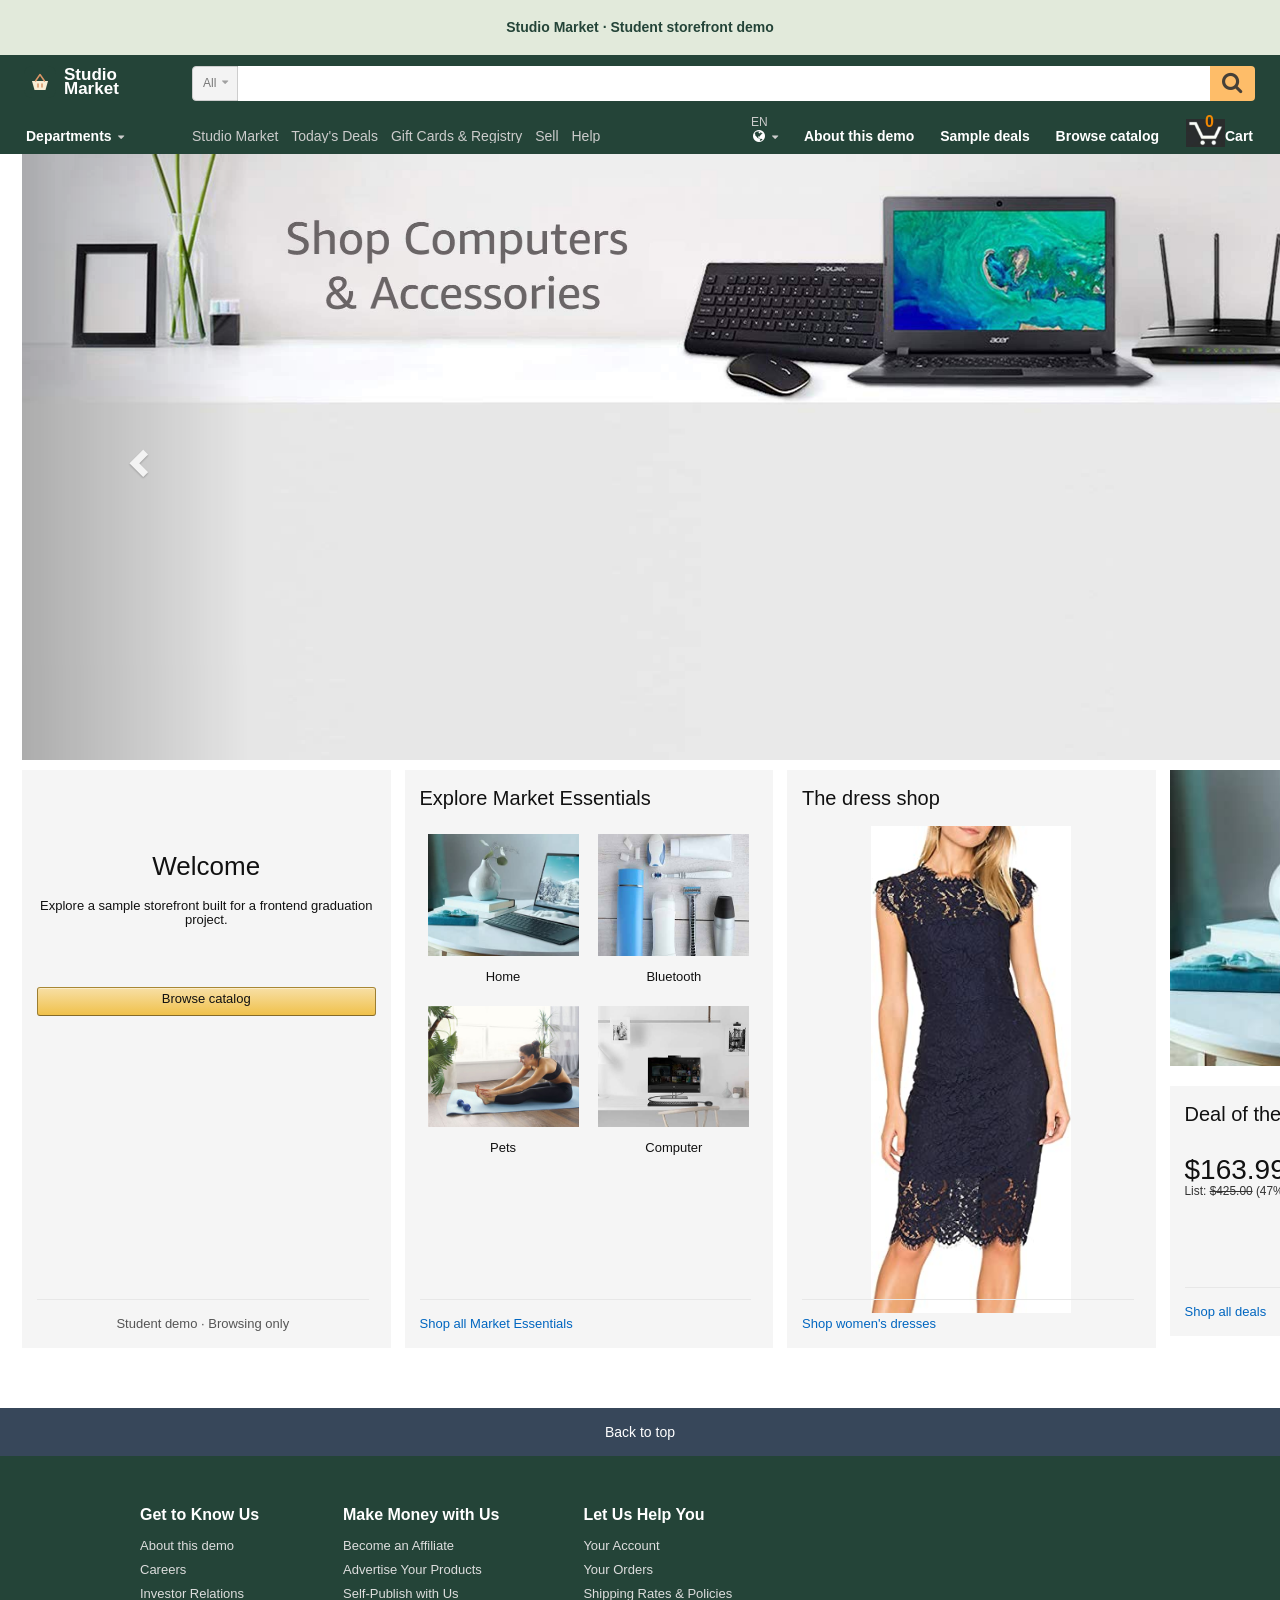
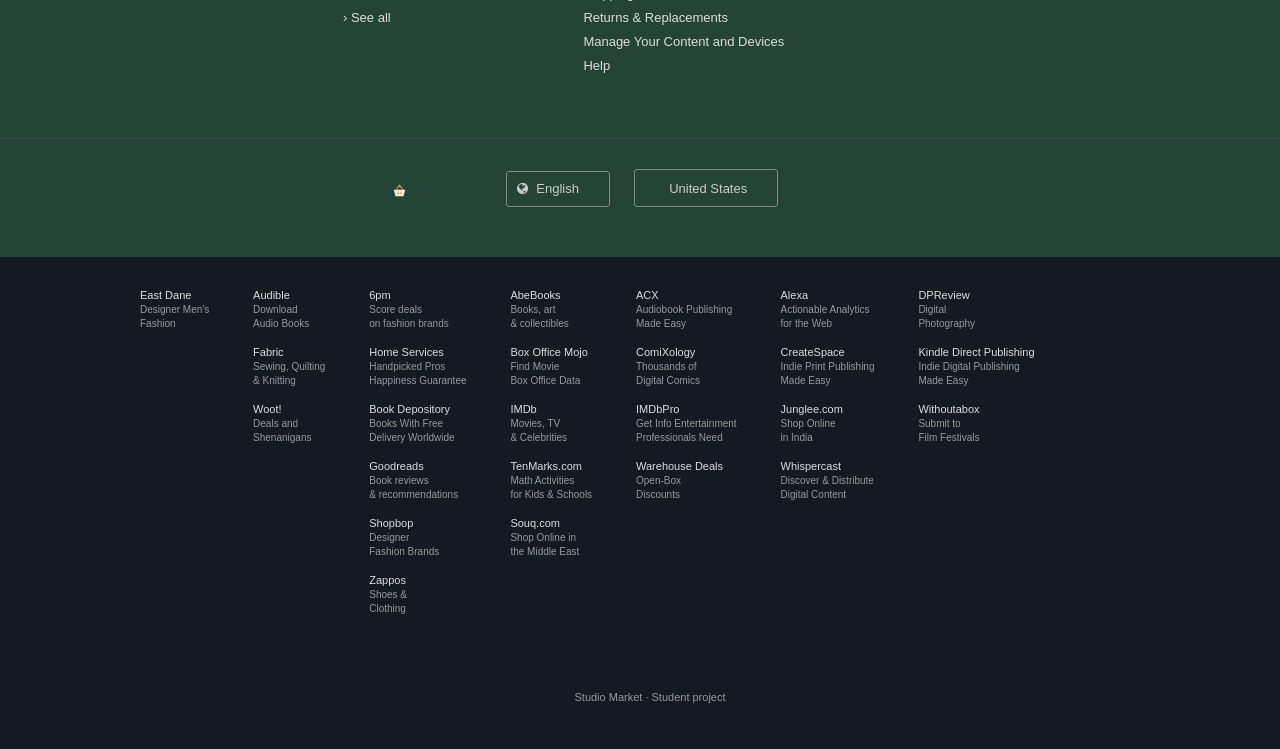
<file: index.html>
<!DOCTYPE html>
<html>

<head>
  <meta charset="utf-8">
  <meta name="viewport" content="width=device-width, initial-scale=1">
  <title>Studio Market | Student Storefront Demo</title>
  <link rel="icon" href="img/studio-market.svg" type="image/svg+xml">

  <link href="https://cdnjs.cloudflare.com/ajax/libs/font-awesome/4.7.0/css/font-awesome.min.css" rel="stylesheet">
  <link rel="stylesheet" href="https://maxcdn.bootstrapcdn.com/bootstrap/3.3.7/css/bootstrap.min.css" integrity="sha384-BVYiiSIFeK1dGmJRAkycuHAHRg32OmUcww7on3RYdg4Va+PmSTsz/K68vbdEjh4u" crossorigin="anonymous">
  <link rel="stylesheet" href="css/style.css"/>
</head>

<body>
  <div id="banner">Studio Market · Student storefront demo</div>
  <!-- Main body -->

  <header>
    <a id="nav-top"></a>

    <div id="nav-belt">
      <div class="nav-left">
        <div id="nav-logo">
          <a href="#nav-top" class="nav-logo-link">Studio Market</a>
        </div>
      </div>
      <div class="nav-right">
        <div id="nav-holiday">
          <a href="#"></a>
        </div>
      </div>
      <div class="nav-fill">
        <div id="nav-search">
          <form>
            <div class="nav-left">
              <span class="nav-search-label">All</span>
              <i class="fa fa-caret-down" aria-hidden="true"></i>
              <select id="nav-search-select">
                <option selected="selected" value="aps">All Departments</option>
                <option value="alexa-skills">Alexa Skills</option>
                <option value="appliances">Appliances</option>
                <option value="mobile-apps">Apps &amp; Games</option>
                <option value="arts-crafts">Arts, Crafts &amp; Sewing</option>
                <option value="automotive">Automotive Parts &amp; Accessories</option>
                <option value="baby-products">Baby</option>
                <option value="beauty">Beauty &amp; Personal Care</option>
                <option value="stripbooks">Books</option>
                <option value="popular">CDs &amp; Vinyl</option>
                <option value="mobile">Cell Phones &amp; Accessories</option>
                <option value="fashion">Clothing, Shoes &amp; Jewelry</option>
                <option value="fashion-womens">&nbsp;&nbsp;&nbsp;Women</option>
                <option value="fashion-mens">&nbsp;&nbsp;&nbsp;Men</option>
                <option value="fashion-girls">&nbsp;&nbsp;&nbsp;Girls</option>
                <option value="fashion-boys">&nbsp;&nbsp;&nbsp;Boys</option>
                <option value="fashion-baby">&nbsp;&nbsp;&nbsp;Baby</option>
                <option value="collectibles">Collectibles &amp; Fine Art</option>
                <option value="computers">Computers</option>
                <option value="courses">Courses</option>
                <option value="financial">Credit and Payment Cards</option>
                <option value="digital-music">Digital Music</option>
                <option value="electronics">Electronics</option>
                <option value="gift-cards">Gift Cards</option>
                <option value="grocery">Grocery &amp; Gourmet Food</option>
                <option value="handmade">Handmade</option>
                <option value="hpc">Health, Household &amp; Baby Care</option>
                <option value="local-services">Home &amp; Business Services</option>
                <option value="garden">Home &amp; Kitchen</option>
                <option value="industrial">Industrial &amp; Scientific</option>
                <option value="digital-text">Kindle Store</option>
                <option value="fashion-luggage">Luggage &amp; Travel Gear</option>
                <option value="luxury-beauty">Luxury Beauty</option>
                <option value="magazines">Magazine Subscriptions</option>
                <option value="movies-tv">Movies &amp; TV</option>
                <option value="mi">Musical Instruments</option>
                <option value="office-products">Office Products</option>
                <option value="lawngarden">Patio, Lawn &amp; Garden</option>
                <option value="pets">Pet Supplies</option>
                <option value="software">Software</option>
                <option value="sporting">Sports &amp; Outdoors</option>
                <option value="tools">Tools &amp; Home Improvement</option>
                <option value="toys-and-games">Toys &amp; Games</option>
                <option value="vehicles">Vehicles</option>
                <option value="videogames">Video Games</option>
                <option value="wine">Wine</option>
              </select>
            </div>
            <div class="nav-right">
              <i class="fa fa-search" aria-hidden="true"></i>
              <input type="submit">
            </div>
            <div class="nav-fill">
              <input type="text" autocomplete="off">
            </div>
          </form>
        </div>
      </div>
    </div>

    <nav id="nav-main">
      <div class="nav-left">
        <div class="nav-shop">
          <a class="nav-a" href="#">
            Departments
            <i class="fa fa-caret-down" aria-hidden="true"></i>
          </a>
        </div>
      </div>
      <div class="nav-right">
        <a class="nav-a" href="#">
          <span>EN</span>
          <i class="fa fa-globe" aria-hidden="true"></i>
          <i class="fa fa-caret-down" aria-hidden="true"></i>
        </a>

        <a class="nav-a" href="#welcome">About this demo</a>

        <a class="nav-a" href="#deal-day">Sample deals</a>

        <a class="nav-a" href="#products">Browse catalog</a>

        <a class="nav-a cart" href="#welcome" aria-label="Sample cart, browsing only">
          <span>0</span>
          Cart
        </a>
      </div>
      <div class="nav-fill">
        <ul>
          <li><a href="#">Studio Market</a></li>
          <li><a href="#">Today's Deals</a></li>
          <li><a href="#">Gift Cards &amp; Registry</a></li>
          <li><a href="#">Sell</a></li>
          <li><a href="#">Help</a></li>
        </ul>
      </div>
    </nav>
  </header>

  <section id="promo">
    <div class="container">
      <div class="row">
        <div class="col-lg-12">
          <div id="promo-carousel" class="carousel slide" data-ride="carousel">
            <div class="carousel-inner" role="listbox">
              <div class="item active">
                <img src="img/slide_2.jpg" alt="Promotional image">
              </div>
              <div class="item">
                <img src="img/slide_4.jpg" alt="Promotional image">
              </div>
              <div class="item">
                <img src="img/slide_5.jpg" alt="Promotional image">
              </div>
              <div class="item">
                <img src="img/slide_6.jpg" alt="Promotional image">
              </div>
            </div>

            <!-- Controls -->
            <a class="left carousel-control" href="#promo-carousel" role="button" data-slide="prev">
              <span class="glyphicon glyphicon-chevron-left" aria-hidden="true"></span>
              <span class="sr-only">Previous</span>
            </a>
            <a class="right carousel-control" href="#promo-carousel" role="button" data-slide="next">
              <span class="glyphicon glyphicon-chevron-right" aria-hidden="true"></span>
              <span class="sr-only">Next</span>
            </a>
          </div>
        </div>
      </div>
    </div>
  </section>

  <section id="products">
    <div class="container">
      <div class="row">
        <div class="col-lg-12">
          <div class="col-lg-3">
            <div class="col text-center" id="welcome">
              <h2>Welcome</h2>
              <p>Explore a sample storefront built for a frontend graduation project.</p>
              <a class="btn" href="#market-essentials">Browse catalog</a>
              <div class="footer">
                Student demo · Browsing only
              </div>
            </div>
          </div>
          <div class="col-lg-3">
            <div class="col" id="market-essentials">
              <h2>Explore Market Essentials</h2>
              <a href="#" class="thumbnail text-center">
                <img src="img/product_1.jpg" alt="Product 1">
                <span class="caption">Home</span>
              </a>
              <a href="#" class="thumbnail text-center">
                <img src="img/product_2.jpg" alt="Product 2">
                <span class="caption">Bluetooth</span>
              </a>
              <a href="#" class="thumbnail text-center">
                <img src="img/product_3.jpg" alt="Product 3">
                <span class="caption">Pets</span>
              </a>
              <a href="#" class="thumbnail text-center">
                <img src="img/product_4.jpg" alt="Product 4">
                <span class="caption">Computer</span>
              </a>
              <div class="footer">
                <a href="#">Shop all Market Essentials</a>
              </div>
            </div>
          </div>
          <div class="col-lg-3">
            <div class="col" id="dress">
              <h2>The dress shop</h2>
              <div class="row text-center">
                <a href="#"><img src="img/dress.png" alt="Dress collection"></a>
              </div>

              <div class="footer">
                <a href="#">Shop women's dresses</a>
              </div>
            </div>
          </div>
          <div class="col-lg-3">
            <div>
              <a href="#"><img src="img/product_5.jpg" alt="Product 5"></a>
            </div>
            <div class="col" id="deal-day">
              <h2>Deal of the day</h2>
              <h3>$163.99</h3>
              <small>List: <s>$425.00</s> (47% off)</small>
              <a href="#"><img src="img/product_6.jpg" alt="Product 6"></a>
              <div class="footer">
                <a href="#">Shop all deals</a>
              </div>
            </div>
          </div>
        </div>
      </div>
    </div>
  </section>

  <footer>
    <div class="top text-center">
      <a href="#nav-top">Back to top</a>
    </div>

    <div class="middle">
      <div class="center">
        <ul>
          <li><h3>Get to Know Us</h3></li>
          <li><a href="#welcome">About this demo</a></li>
          <li><a href="#">Careers</a></li>
          <li><a href="#">Investor Relations</a></li>
        </ul>
        <ul>
          <li><h3>Make Money with Us</h3></li>
          <li><a href="#">Become an Affiliate</a></li>
          <li><a href="#">Advertise Your Products</a></li>
          <li><a href="#">Self-Publish with Us</a></li>
          <li><a href="#">› See all</a></li>
        </ul>
        <ul>
          <li><h3>Let Us Help You</h3></li>
          <li><a href="#">Your Account</a></li>
          <li><a href="#">Your Orders</a></li>
          <li><a href="#">Shipping Rates &amp; Policies</a></li>
          <li><a href="#">Returns &amp; Replacements</a></li>
          <li><a href="#">Manage Your Content and Devices</a></li>
          <li><a href="#">Help</a></li>
        </ul>
      </div>

      <ul class="copy text-center">
        <li><a href="#nav-top" class="logo" aria-label="Studio Market"></a></li>
        <li><a href="#" class="select"><i class="fa fa-globe" aria-hidden="true"></i> English</a></li>
        <li><a href="#" class="select"><i class="flag-icon-us"></i>United States</a></li>
      </ul>
    </div>

    <div class="bottom">
      <div class="center">
        <ul>
          <li><a href="#">East Dane<br/><span>Designer Men's<br> Fashion</span></a></li>
        </ul>

        <ul>
          <li><a href="#">Audible<br/><span>Download<br> Audio Books</span></a></li>
          <li><a href="#">Fabric<br/><span>Sewing, Quilting<br> &amp; Knitting</span></a></li>
          <li><a href="#">Woot!<br/><span>Deals and <br> Shenanigans</span></a></li>
        </ul>

        <ul>
          <li><a href="#">6pm<br/><span>Score deals<br> on fashion brands</span></a></li>
          <li><a href="#">Home Services<br/><span>Handpicked Pros<br> Happiness Guarantee</span></a></li>
          <li><a href="#">Book Depository<br/><span>Books With Free<br> Delivery Worldwide</span></a></li>
          <li><a href="#">Goodreads<br/><span>Book reviews<br> &amp; recommendations</span></a></li>
          <li><a href="#">Shopbop<br/><span>Designer<br> Fashion Brands</span></a></li>
          <li><a href="#">Zappos<br/><span>Shoes &amp;<br> Clothing</span></a></li>
        </ul>

        <ul>
          <li><a href="#">AbeBooks<br/><span>Books, art<br> &amp; collectibles</span></a></li>
          <li><a href="#">Box Office Mojo<br/><span>Find Movie<br> Box Office Data</span></a></li>
          <li><a href="#">IMDb<br/><span>Movies, TV<br> &amp; Celebrities</span></a></li>
          <li><a href="#">TenMarks.com<br/><span>Math Activities<br> for Kids &amp; Schools</span></a></li>
          <li><a href="#">Souq.com<br/><span>Shop Online in<br> the Middle East</span></a></li>
        </ul>

        <ul>
          <li><a href="#">ACX <br/><span>Audiobook Publishing<br> Made Easy</span></a></li>
          <li><a href="#">ComiXology<br/><span>Thousands of<br> Digital Comics</span></a></li>
          <li><a href="#">IMDbPro<br/><span>Get Info Entertainment<br> Professionals Need</span></a></li>
          <li><a href="#">Warehouse Deals<br/><span>Open-Box<br> Discounts</span></a></li>
        </ul>

        <ul>
          <li><a href="#">Alexa<br/><span>Actionable Analytics<br> for the Web</span></a></li>
          <li><a href="#">CreateSpace<br/><span>Indie Print Publishing<br> Made Easy</span></a></li>
          <li><a href="#">Junglee.com<br/><span>Shop Online<br> in India</span></a></li>
          <li><a href="#">Whispercast<br/><span>Discover &amp; Distribute<br> Digital Content</span></a></li>
        </ul>

        <ul>
          <li><a href="#">DPReview<br/><span>Digital<br> Photography</span></a></li>
          <li><a href="#">Kindle Direct Publishing<br/><span>Indie Digital Publishing<br> Made Easy</span></a></li>
          <li><a href="#">Withoutabox<br/><span>Submit to<br> Film Festivals</span></a></li>
        </ul>

        <ul class="copy text-center">
          <li>Studio Market · Student project</li>
        </ul>
      </div>
    </div>
  </footer>

  <script src="https://ajax.googleapis.com/ajax/libs/jquery/3.2.1/jquery.min.js"></script>
  <script src="https://maxcdn.bootstrapcdn.com/bootstrap/3.3.7/js/bootstrap.min.js" integrity="sha384-Tc5IQib027qvyjSMfHjOMaLkfuWVxZxUPnCJA7l2mCWNIpG9mGCD8wGNIcPD7Txa" crossorigin="anonymous"></script>
  <script src="js/app.js"></script>
</body>

</html>
</file>
<file: css/style.css>
html, body {
  margin: 0;
  font-family: arial,sans-serif;
  min-width: 900px;
  line-height: 14px;
  font-size: 14px;
}

* {
  box-sizing: border-box;
}

a {
  color: #0066c0;
}

a:hover {
  color: #c45500;
}

#banner {
  background: #e2eadb;
  color: #244438;
  text-align: center;
  line-height: 55px;
  font-weight: 700;
  height: 55px;
  min-width: 1000px;
  display: block;
}

header {
  background-color: #244438;
  height: 99px;
}

.nav-left {
  position: relative;
  float: left;
  width: auto;
  display: inline-block;
}

.nav-right {
  position: relative;
  float: right;
  width: auto;
  display: inline-block;
}

.nav-fill {
  width: auto;
  white-space: nowrap;
  overflow: hidden;
}

#nav-logo {
  padding: 11px 18px 0 24px;
  position: relative;
  width: 192px;
}

#nav-logo .nav-logo-link {
  background: url('../img/studio-market.svg') no-repeat left center / 32px;
  display: flex;
  align-items: center;
  min-height: 32px;
  padding-left: 40px;
  color: #fff;
  font-size: 17px;
  font-weight: 700;
}

#nav-holiday {
  display: none;
}

#nav-holiday a {
  display: block;
  height: 100%;
}

#nav-search {
  position: relative;
  display: block;
  overflow: hidden;
  padding-top: 11px;
  padding-right: 25px;
}

#nav-search input {
  width: 100%;
}

#nav-search .nav-left {
  height: 35px;
  background-color: #f3f3f3;
  border-radius: 4px 0 0 4px;
  border: 1px solid #cdcdcd;
  overflow: hidden;
}

#nav-search .nav-left:hover {
  background-color: #dadada;
  border-left-color: #dadada;
  border-top-color: #dadada;
  border-bottom-color: #dadada;
}

#nav-search .nav-search-label {
  color: #777;
  display: block;
  font-size: 12px;
  line-height: 33px;;
  margin-right: 21px;
  margin-left: 10px;
}

#nav-search .nav-left i {
  position: absolute;
  top: 10px;
  right: 9px;
  color: #a0a0a0;
  font-size: 11px;
}

#nav-search select {
  position: absolute;
  left: 0px;
  top: 0px;
  opacity: 0;
  height: 35px;
  display: block;
  outline: none;
  cursor: pointer;
}

#nav-search .nav-fill {
  height: 35px;
  overflow: hidden;
}

#nav-search .nav-fill input {
  border: none;
  height: 35px;
  padding: 5px 10px;
  font-size: 15px;
  color: #111;
  outline: none;
}

#nav-search .nav-right {
  background-color: #febd69;
  width: 45px;
  height: 35px;
  border-radius: 0 4px 4px 0;
}

#nav-search .nav-right:hover {
  background-color: #f3a847;
}

#nav-search .nav-right i {
  position: absolute;
  top: 5px;
  right: 13px;
  color: #333;
  font-size: 22px;
  opacity: 0.9;
}

#nav-search .nav-right input {
  position: relative;
  width: 100%;
  height: 100%;
  display: block;
  outline: none;
  cursor: pointer;
  background: none;
  border: none;
  text-indent: -1000px;
}

#nav-main ul {
  list-style-type: none;
  position: relative;
  padding: 0;
  margin: 18px 0 0 0;
}

#nav-main li {
  display: inline-block;
  padding: 10px 9px 0 0;
}

#nav-main a {
  color: #fff;
  font-size: 14px;
  font-weight: 700;
  text-decoration: none;
}

#nav-main .nav-a {
  padding: 7px 10px;
  border: 1px solid transparent;
  display: inline-block;
  position: relative;
}

#nav-main .nav-a:hover {
  border: 1px solid #4f5965;
  border-radius: 3px;
  box-shadow: 0 1px 0 0 rgba(255,255,255,.5);
}

#nav-main .nav-a span {
  display: block;
  margin-left: -2px;
  font-weight: 300;
  color: #ccc;
  font-size: 12px;
}

#nav-main i.fa-caret-down {
  color: #ccc;
  font-size: 11px;
  padding-left: 3px;
}

#nav-main .nav-left {
  height: 55px;
}

#nav-main .nav-left .nav-shop {
  float: left;
  width: 192px;
  padding: 4px 12px 0 15px;
}

#nav-main .nav-left .nav-shop a {
  margin-top: 16px;
}

#nav-main .nav-fill a {
  font-weight: 500;
  color: #ccc;
}

#nav-main .nav-fill a:hover {
  text-decoration: underline;
}

#nav-main .nav-right {
  padding-right: 6px;
}

#nav-main .nav-right a {
  margin-top: 6px;
}

#nav-main .nav-right .cart {
  background: transparent url(../img/cart.png) no-repeat 11px 11px;
  background-size: 39px;
  padding: 7px 20px 7px 50px;
}

#nav-main .nav-right .cart span {
  color: #f08804;
  margin-left: -20px;
  font-size: 16px;
  font-weight: 700;
}

@media (min-width: 1200px) {
  .container {
    width: 1560px;
  }
}

#promo .col-lg-12 {
  padding: 0 22px 10px 22px;
}

#promo .carousel {
  margin-top: -2px;
}

.col-lg-3 {
  padding: 0 7px;
}

.text-center {
  text-align: center;
}

h2 {
  color: #111;
  font-size: 20px;
  font-weight: 400;
  line-height: 1.3;
  padding-bottom: 15px;
}

h3 {
  color: #111;
  font-size: 28px;
  font-weight: 500;
}

.btn {
  height: 29px;
  padding: 2px 20px;
  background: linear-gradient(to bottom,#f7dfa5,#f0c14b);
  border-color: #a88734 #9c7e31 #846a29;
  color: #111;
  border-width: 1px;
  border-style: solid;
  cursor: pointer;
  font-size: 13px;
  box-shadow: 0 1px 0 rgba(255,255,255,.4) inset;
  border-radius: 3px;
}

.btn:hover {
  border-color: #a88734 #9c7e31 #846a29;
  background: linear-gradient(to bottom,#f5d78e,#eeb933);
  color: #111;
}

#products {
  padding: 0 0 60px 0;
}

#products .col {
  background: rgba(19,19,4,.04);
  padding: 15px;
  min-height: 578px;
  position: relative;
}

#products h2 {
  margin: 0;
}

#products img {
  max-width: 100%;
}

#products .thumbnail {
  display: inline-block;
  padding: 0;
  border: none;
  margin: 8px;
  background: none;
}

#products .thumbnail:hover {
  text-decoration: none;
}

#products .thumbnail .caption {
  padding: 0;
  margin: 12px 0 4px 0;
  display: inline-block;
  color: #111;
  font-size: 13px;
}

#products #welcome {
  padding-top: 80px;
}

#products #welcome h2 {
  font-size: 26px;
}

#products #welcome p {
  font-size: 13px;
  color: #111;
  margin-bottom: 60px;
}

#products #welcome .btn {
  width: 100%;
}

#products #market-essentials img {
  max-width: 151px;
}

#products #dress img {
  max-width: 200px;
}

#products #deal-day {
  margin-top: 20px;
  position: relative;
  min-height: 250px !important;
}

#products #deal-day h2 {
  margin-bottom: 15px;
}

#products #deal-day h3 {
  margin: 0;
  line-height: 26px;
}

#products #deal-day img {
  max-width: 88px;
  position: absolute;
  right: 30px;
  top: 50px;
}

#products .footer {
  position: absolute;
  bottom: 0;
  border-top: 1px solid #e7e7e7;
  width: 90%;
  padding: 17px 0 17px;
  font-size: 13px;
  color: #555;
}

footer a {
  color: #fff;
}

footer .top {
  background: #37475a;
}

footer .top a {
  padding: 17px;
  width: 100%;
  display: inline-block;
}

footer .top a:hover {
  color: #fff;
  text-decoration: none;
}

footer .top:hover {
  background: #485769;
}

footer .center {
  margin: 0 auto;
  max-width: 1080px;
}

footer ul {
  margin: 30px 40px 30px 0;
  display: inline-block;
  vertical-align: top;
  list-style: none;
}

footer .middle {
  background: #244438;
}

footer .middle h3 {
  color: #fff;
  font-weight: 700;
  margin-bottom 10px;
  padding: 0;
  font-size: 16px;
}

footer .middle li {
  position: relative;
}

footer .middle .logo {
  background: transparent url('../img/studio-market.svg') no-repeat center;
  background-size: contain;
  width: 76px;
  height: 23px;
  display: block;
  border: none !important;
  margin-right: 60px;
  position: absolute;
  top: -14px;
  left: -120px;
}

footer .middle a {
  color: #ddd;
  font-size: 13px;
  display: block;
  padding: 5px 0;
}

footer ul.copy {
  display: inline-block;
  width: 100%;
}

footer ul.copy li {
  display: inline-block;
  margin-right: 20px;
  color: #999;
  font-size: 11px;
}

footer .middle .copy {
  border-top: 1px solid #3a4553;
  padding: 30px 20px 20px 20px;
}

footer .middle .copy a {
  padding: 10px 30px 10px 10px;
  color: #ccc;
  border: 1px solid #848688;
  border-radius: 3px;
}

footer .middle .copy a:hover {
  text-decoration: none;
  border-color: #8D9096;
}

footer .middle .fa-globe {
  margin-right: 5px;
}

footer .middle .flag-icon-us {
  background-image: url('https://sp-bootstrap.global.ssl.fastly.net/8.0.0/images/flags/us.svg');
  background-position: 50%;
  background-repeat: no-repeat;
  background-size: contain;
  display: inline-block;
  height: 1em;
  width: 1.33333333em;
  margin-right: 7px;
  background-position: 0 2px;
}

footer .bottom {
  background: #131a22;
}

footer .bottom ul {
  margin-right: 0;
}

footer .bottom li {
  margin-bottom: 15px;
}

footer .bottom a {
  color: #ddd;
  font-size: 11px;
  line-height: 11px;
}

footer .bottom a span {
  color: #999;
  font-size: 10px;
}

.image-unavailable {
  display: flex;
  align-items: center;
  justify-content: center;
  min-height: 75px;
  padding: 8px;
  background: #e9ece6;
  color: #37473e;
  text-align: center;
}

.carousel .image-unavailable { min-height: 180px; }
#products .thumbnail .image-unavailable { width: 110px; }
</file>
